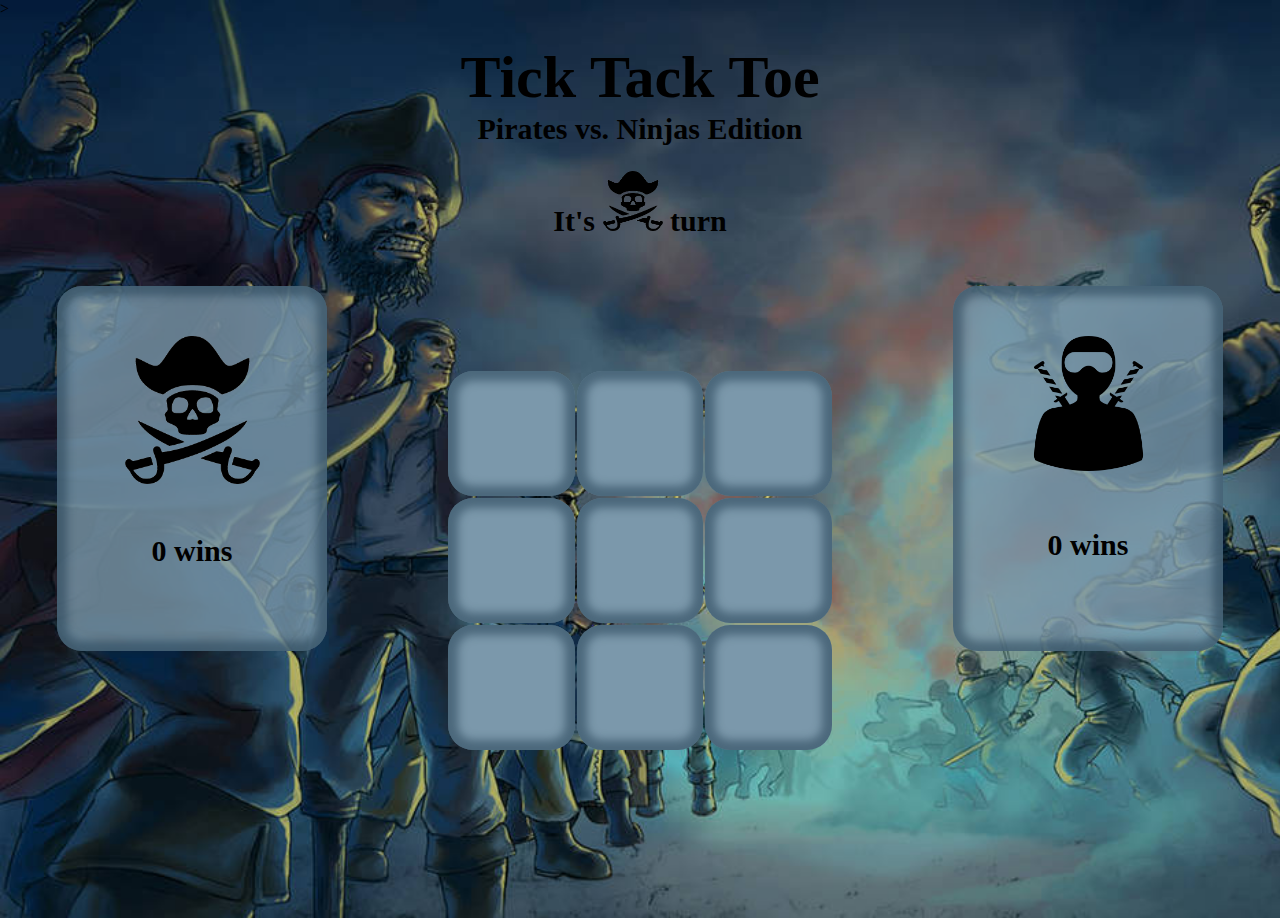
<file: index.html>
<!DOCTYPE html>
<html lang="en">
<head>
  <link rel="stylesheet" href="./styles.css">
  <link rel="preconnect" href="https://fonts.googleapis.com">
  <link rel="preconnect" href="https://fonts.gstatic.com" crossorigin>
  <link href="https://fonts.googleapis.com/css2?family=IM+Fell+DW+Pica:ital@1&family=Poppins:wght@500&display=swap" rel="stylesheet">>
  <meta charset="UTF-8">
  <meta http-equiv="X-UA-Compatible" content="IE=edge">
  <meta name="viewport" content="width=device-width, initial-scale=1.0">
  <title>Document</title>
</head>
<body>
  <main>
    <section class="side-section">
      <div>
        <img src="assets/pirate.png" alt="Skull and swords" />
      </div>
      <h3 class="pirate-wins">0 wins</h3>
    </section>
    <section class="main-section">
      <h1>Tick Tack Toe <span>Pirates vs. Ninjas Edition</span></h1>
      <h2>It's <img class="current-player-image" src="assets/pirate.png" alt="Skull and swords" /> turn</h2>
      <div class ="wrapper">
        <div id="0" class="cell"></div>
        <div id="1" class="cell"></div>
        <div id="2" class="cell"></div>
        <div id="3" class="cell"></div>
        <div id="4" class="cell"></div>
        <div id="5" class="cell"></div>
        <div id="6" class="cell"></div>
        <div id="7" class="cell"></div>
        <div id="8" class="cell"></div>
      </div>
    </section>
    <section class="side-section">
      <div>
        <img src="assets/ninja.png" alt="Ninja silhouette"/>
      </div>      
      <h3 class="ninja-wins">0 wins</h3>
    </section>
  </main>
  <script type="text/javascript" src="main.js"></script>
</body>
</html>
</file>
<file: styles.css>
body {
  font-family: 'IM Fell DW Pica', serif;
  margin: 0px;
  background-image: url(assets/pirate-vs-ninja-background.jpeg);
  background-size: cover;
  background-repeat: no-repeat;
}

main {
  overflow:hidden;
  margin: 0px;
  height: 100vh;
  width: 100%;
  display:flex;
  justify-content: space-evenly;
  align-items: center;
}

section {
  display: flex;
  flex-direction: column;
  align-items: center;
}

.side-section {
  width: 30vh;
  height: 35vh;
  padding-top: 50px;
  margin: 0vh 5vh 0vh 5vh;
  border-radius: 25px;
  box-shadow: 0px 0px 9px 10px inset rgba(29, 58, 78, .5);
  background-color: rgba(123, 152, 171, .8);
}

.main-section {
  width: 40%;
  height: 100%;
}

.wrapper {
  margin-top: 120px;
  width: 75%;
  display: grid;
  grid-template-columns: repeat(3, 3fr);
  gap: 2px;
  grid-auto-rows: minmax(125px, 40px);
}

.cell {
  box-shadow: 0px 0px 9px 10px inset rgba(29, 58, 78, .5);
  background-color: rgba(123, 152, 171);
  border-radius: 25px;
  display: flex;
  align-items: center;
  justify-content: center;
}

h1,
h2,
h3 {
  font-size: 30px;
  text-align: center;
}

h1 {
  font-size: 60px;
  margin: 25px 0px 0px 0px;
  width: 400px;
}

h2{
  height: 55px;
}

h3{
  display: flex;
  align-items: center;
  margin-top: 25px;
  height: 10vh;
}

span {
  display:block;
  font-size: 30px ;
}

.pirate-wins {
  margin-top: 2vh;
}

img {
  width: 15vh ;
  height: auto;
}

.current-player-image {
  width: 60px ;
  height: 60px;
}
</file>
